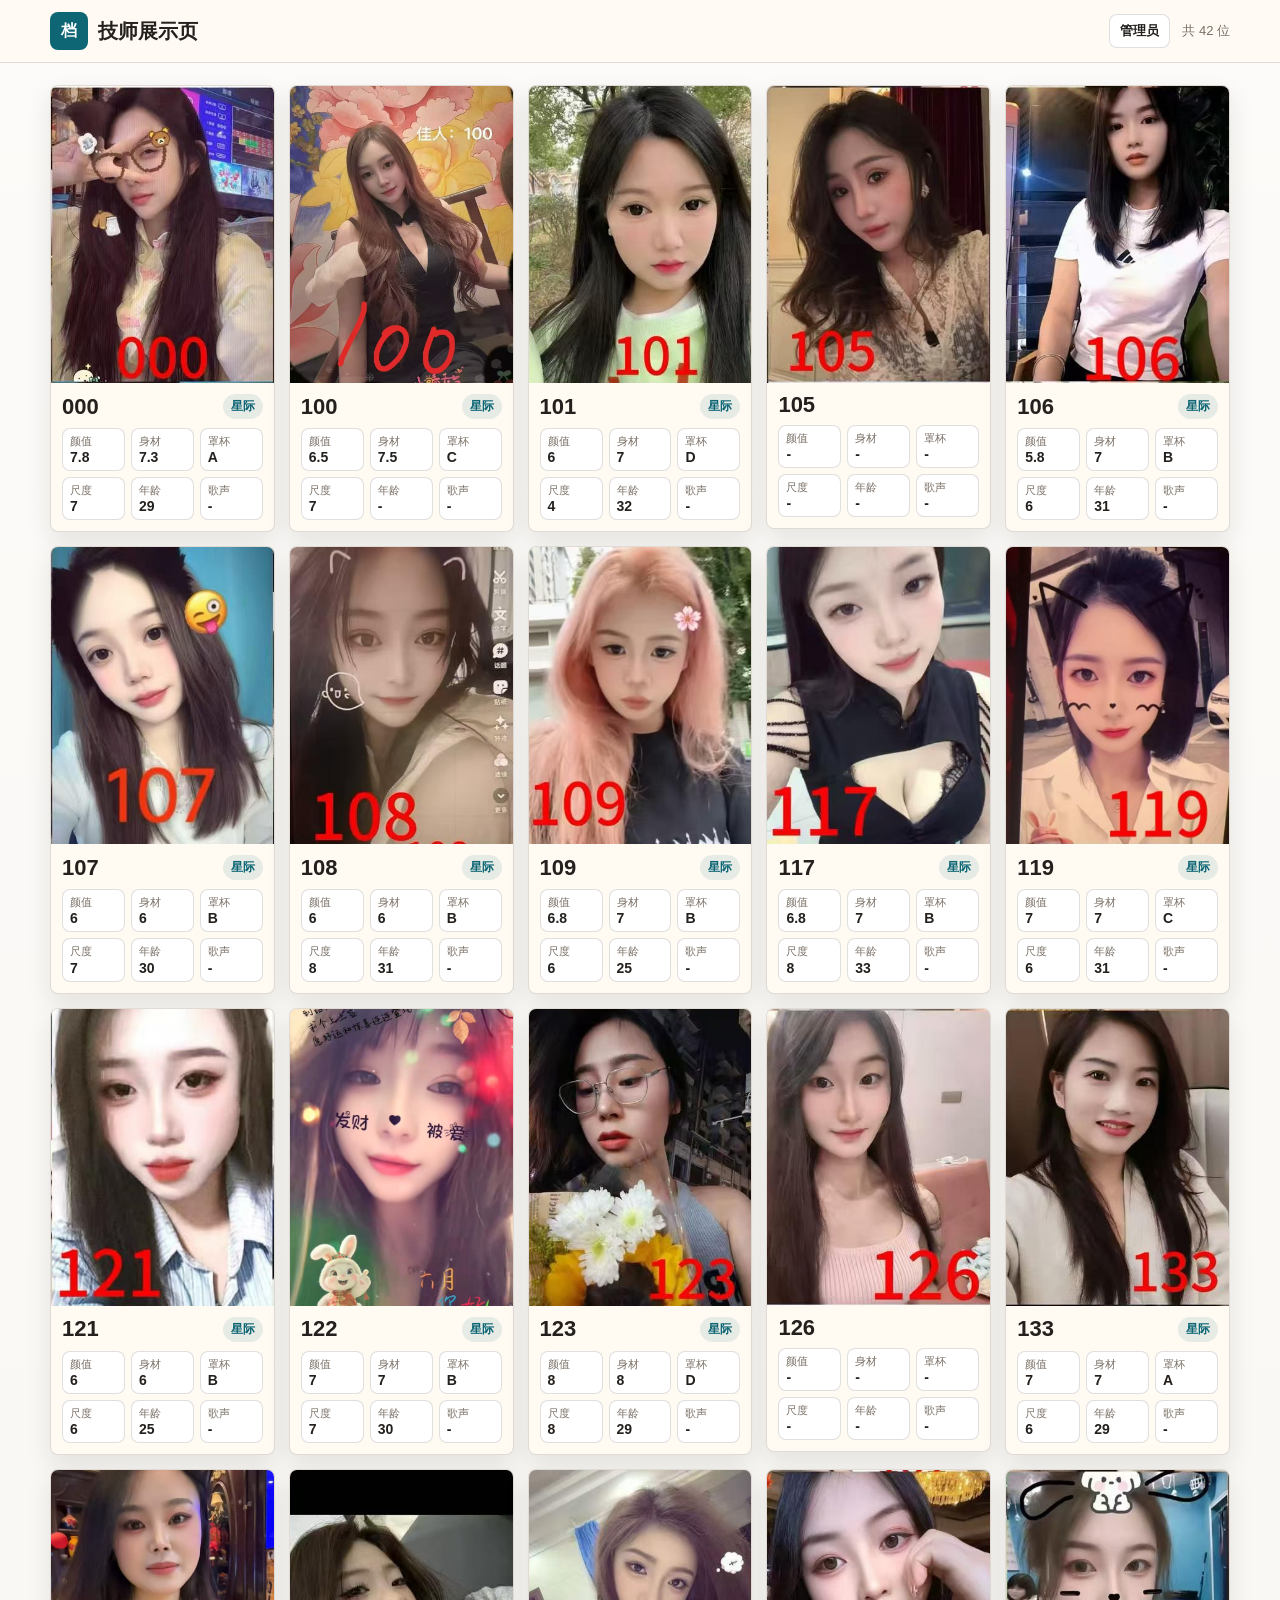
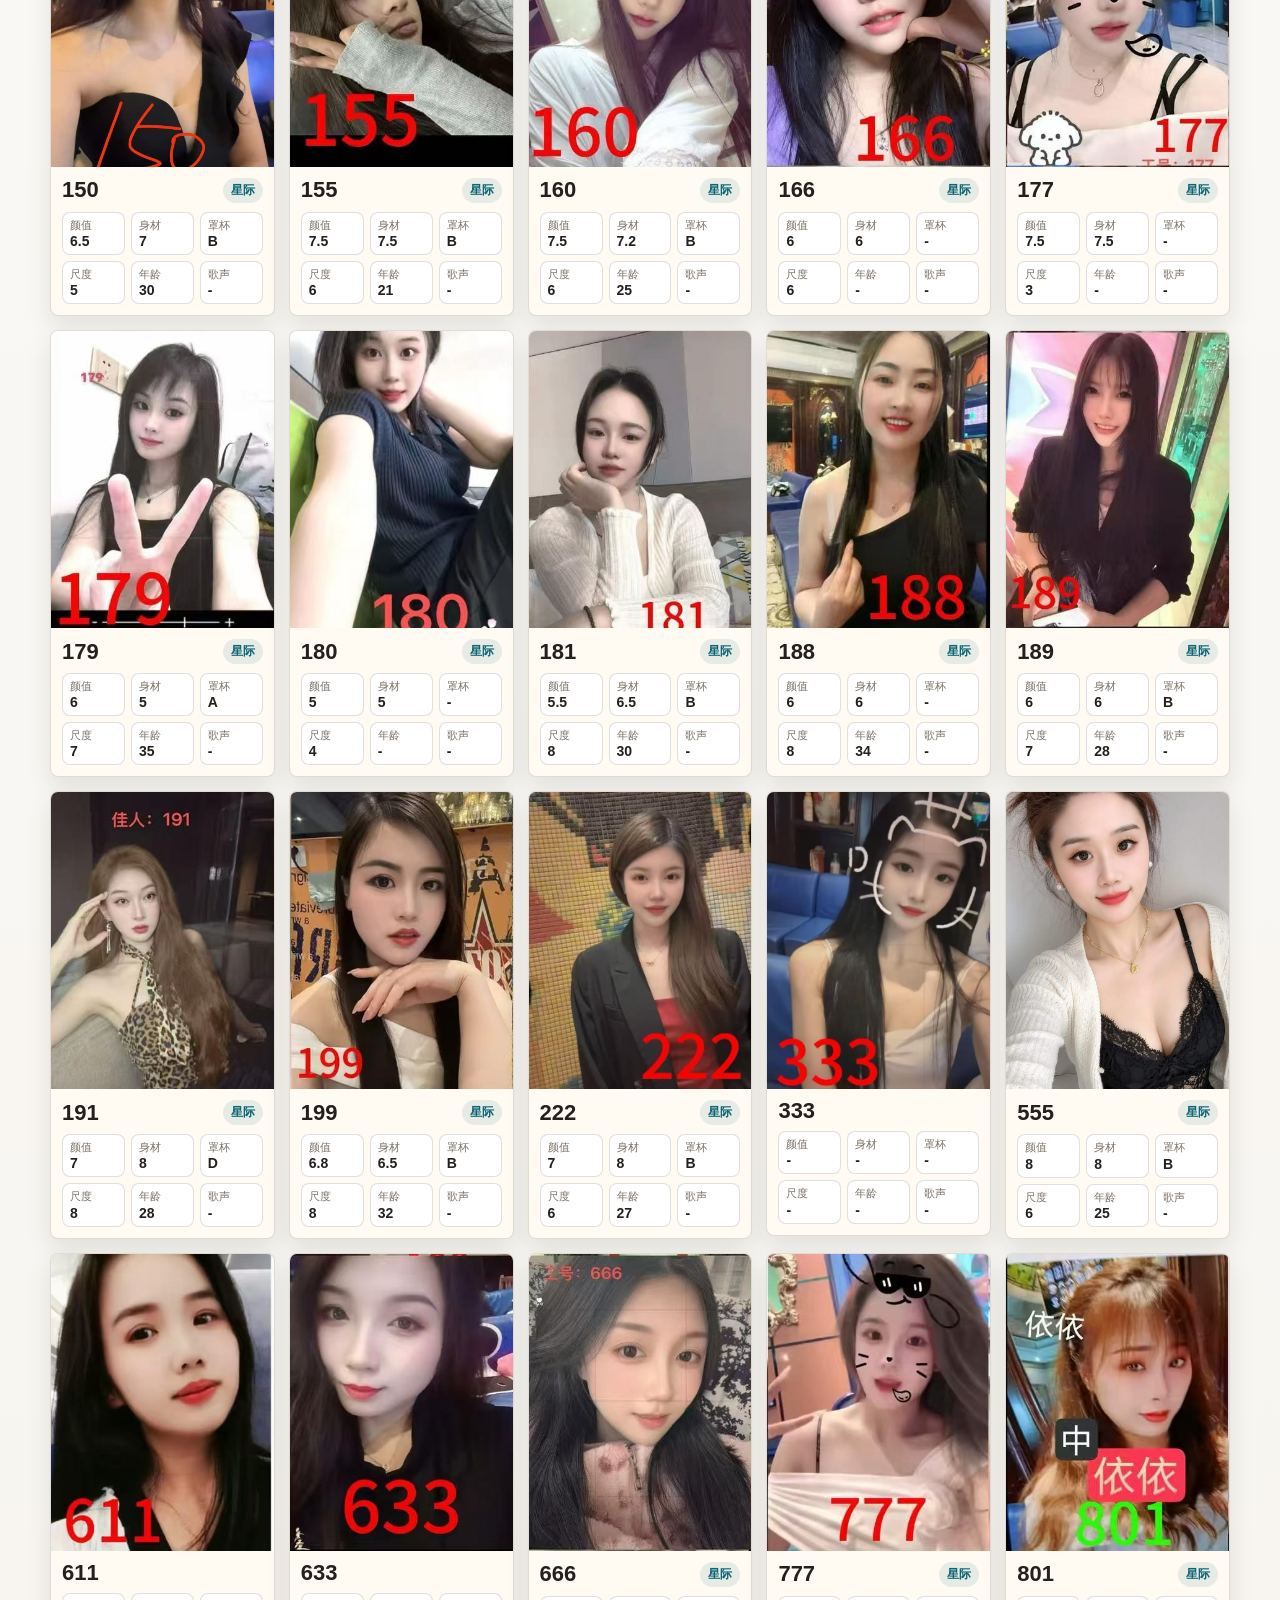
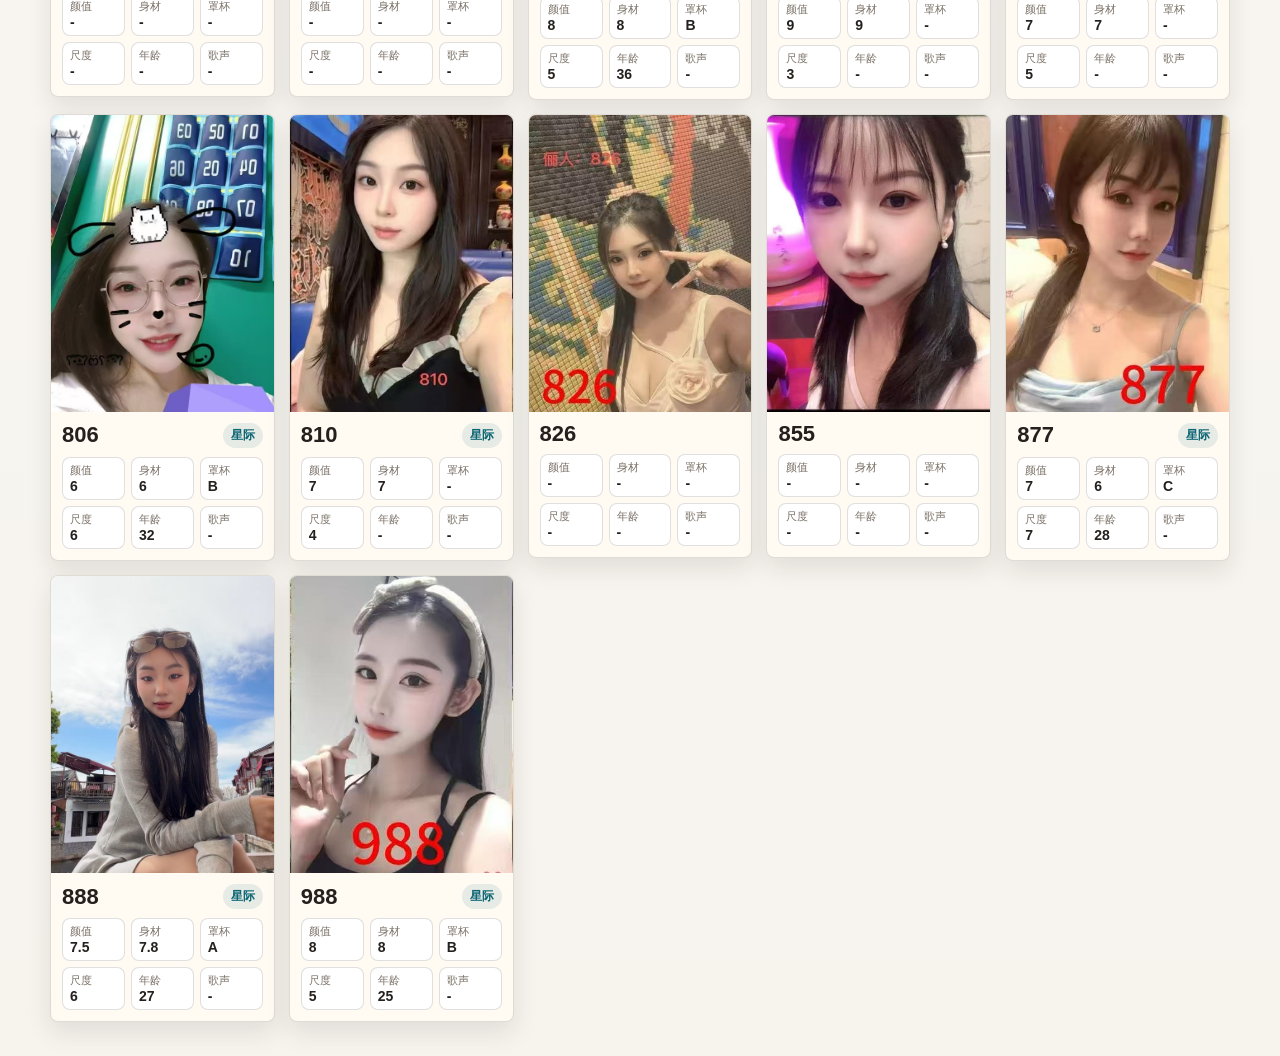
<file: index.html>
<!doctype html>
<html lang="zh-CN">
<head>
  <meta charset="utf-8">
  <meta name="viewport" content="width=device-width, initial-scale=1">
  <title>技师展示页</title>
  <link rel="stylesheet" href="assets/css/style.css">
</head>
<body>
  <header class="topbar">
    <div class="topbar-inner">
      <div class="title">
        <div class="badge">档</div>
        <h1>技师展示页</h1>
      </div>
      <div class="top-actions">
        <a class="admin-link" href="admin.html">管理员</a>
        <div class="summary" id="summary">加载中</div>
      </div>
    </div>
  </header>

  <main>
    <section class="grid" id="techGrid" aria-label="技师列表"></section>
  </main>

  <dialog id="detail">
    <div class="detail-head">
      <div>
        <strong id="detailNumber"></strong>
        <div class="meta" id="detailNote"></div>
      </div>
      <button class="btn" id="closeDetail" type="button">关闭</button>
    </div>
    <div class="detail-body">
      <div id="detailInfo"></div>
      <div class="gallery" id="gallery"></div>
    </div>
  </dialog>

  <dialog id="viewer" class="viewer">
    <div class="detail-head">
      <strong id="viewerTitle">查看</strong>
      <button class="btn" id="closeViewer" type="button">关闭</button>
    </div>
    <div class="viewer-body" id="viewerBody"></div>
  </dialog>

  <script src="data.js"></script>
  <script src="assets/js/app.js?v=20260626-7"></script>
</body>
</html>
</file>
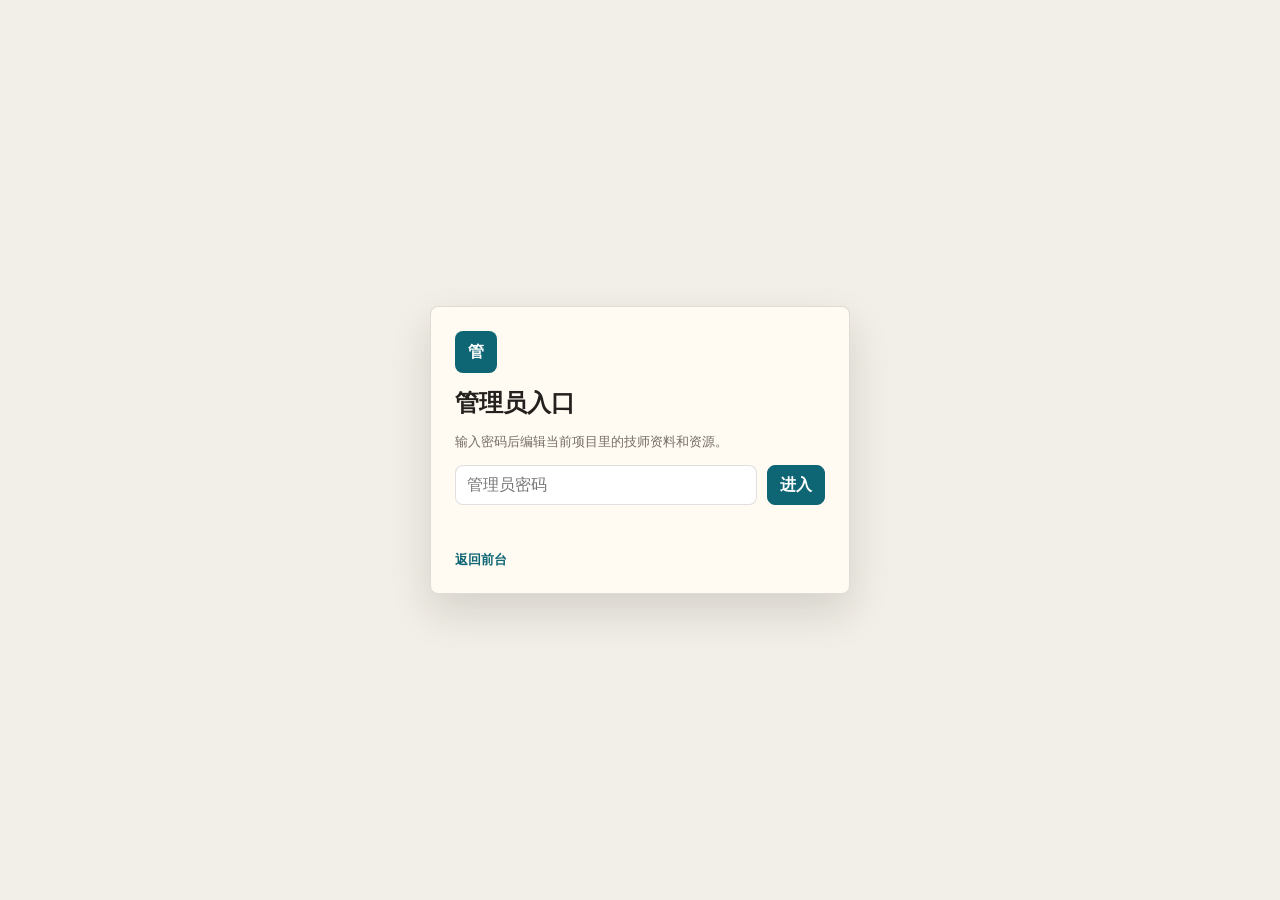
<file: admin.html>
<!doctype html>
<html lang="zh-CN">
<head>
  <meta charset="utf-8">
  <meta name="viewport" content="width=device-width, initial-scale=1">
  <title>管理员 · 技师展示页</title>
  <link rel="stylesheet" href="assets/css/admin.css?v=20260626-9">
</head>
<body>
  <section class="lock-screen" id="lockScreen">
    <div class="lock-card">
      <div class="lock-badge">管</div>
      <h1>管理员入口</h1>
      <p>输入密码后编辑当前项目里的技师资料和资源。</p>
      <div class="lock-row">
        <input id="passwordInput" type="password" inputmode="numeric" autocomplete="current-password" placeholder="管理员密码">
        <button class="btn primary" id="unlockBtn" type="button">进入</button>
      </div>
      <div class="lock-error" id="lockError"></div>
      <a class="back-link" href="index.html">返回前台</a>
    </div>
  </section>

  <section class="admin-app" id="adminApp" hidden>
    <header class="admin-topbar">
      <div class="admin-title">
        <div class="admin-badge">管</div>
        <div>
          <h1>技师管理</h1>
          <p id="projectStatus">当前项目：F:\ideaProjects\ThingShouldBeRemember</p>
        </div>
      </div>
      <div class="admin-actions">
        <a class="btn ghost" href="index.html">返回前台</a>
        <button class="btn primary" id="saveTop" type="button">保存修改</button>
      </div>
    </header>

    <main class="admin-shell">
      <aside class="side-panel">
        <div class="side-head">
          <strong>技师列表</strong>
          <span id="countText">0 位</span>
        </div>
        <label class="select-label">
          快速选择
          <select id="techSelect"></select>
        </label>
        <div class="search-row">
          <input id="searchInput" type="search" placeholder="搜索号码">
          <button class="btn compact" id="addTech" type="button">新增</button>
        </div>
        <div class="folder-status" id="saveStatus">修改后点击保存写入本地文件</div>
        <label class="select-label">
          列表选择
          <select class="tech-list-select" id="techList"></select>
        </label>
      </aside>

      <section class="workbench">
        <div class="workspace-head">
          <div>
            <h2 id="editorTitle">选择一个技师</h2>
            <p id="editorSub">资料、封面和资源统一在这里维护</p>
          </div>
          <div class="editor-actions">
            <label class="toolbar-select">
              当前技师
              <select id="editorTechSelect"></select>
            </label>
            <label class="btn file-btn">
              添加资源
              <input id="resourceInput" type="file" accept="image/*,video/*" multiple hidden>
            </label>
            <button class="btn danger" id="deleteTech" type="button">移出页面</button>
          </div>
        </div>

        <div class="editor-grid">
          <form class="info-panel" id="editorForm">
            <h3>基础信息</h3>
            <div class="form-grid">
              <label>技师号码<input id="numberInput" required></label>
              <label>分类<input id="categoryInput" placeholder="例如：星际"></label>
              <label>颜值<input id="appearanceInput"></label>
              <label>身材<input id="figureInput"></label>
              <label>罩杯<input id="cupInput"></label>
              <label>尺度<input id="scaleInput"></label>
              <label>年龄<input id="ageInput"></label>
              <label>歌声<input id="singingInput"></label>
              <label class="wide">备注<textarea id="commentInput" rows="5"></textarea></label>
            </div>
            <div class="form-footer">
              <button class="btn primary" id="saveCurrent" type="button">保存修改</button>
            </div>
          </form>

          <section class="preview-panel">
            <h3>当前封面</h3>
            <div class="cover-preview" id="coverPreview"></div>
            <p>点击下方资源的“设为封面”，再保存修改。</p>
          </section>
        </div>

        <section class="resource-panel">
          <div class="resource-head">
            <div>
              <h3>资源管理</h3>
              <p>添加资源会直接写入 assets/media/号码/，删除资源会同时删除本地文件。</p>
            </div>
          </div>
          <div class="media-grid" id="mediaGrid"></div>
        </section>
      </section>
    </main>
  </section>

  <div class="toast" id="toast" hidden></div>
  <script src="data.js"></script>
  <script src="assets/js/admin.js?v=20260626-9"></script>
</body>
</html>
</file>
<file: assets/css/style.css>
:root {
  --bg: #f4f0e9;
  --paper: #fffaf2;
  --ink: #24201d;
  --muted: #7a7066;
  --line: rgba(36, 32, 29, .14);
  --brand: #0e6675;
  --brand-soft: rgba(14, 102, 117, .1);
  --accent: #b75f38;
  --shadow: 0 18px 42px rgba(33, 26, 20, .18);
  font-family: "Microsoft YaHei", "PingFang SC", "Segoe UI", Arial, sans-serif;
}
* { box-sizing: border-box; }
body { margin: 0; min-height: 100vh; background: linear-gradient(180deg, rgba(255,255,255,.72), rgba(255,255,255,.24)), var(--bg); color: var(--ink); }
button { border: 0; cursor: pointer; font: inherit; }
.topbar { position: sticky; top: 0; z-index: 3; border-bottom: 1px solid var(--line); background: rgba(255, 250, 242, .92); backdrop-filter: blur(12px); }
.topbar-inner { width: min(1180px, calc(100vw - 28px)); margin: 0 auto; min-height: 62px; display: flex; align-items: center; justify-content: space-between; gap: 14px; }
.title { display: flex; align-items: center; gap: 10px; min-width: 0; }
.badge { width: 38px; height: 38px; border-radius: 8px; display: grid; place-items: center; color: #fff; background: var(--brand); font-weight: 800; }
h1 { margin: 0; font-size: 20px; line-height: 1.2; letter-spacing: 0; }
.top-actions { display: flex; align-items: center; gap: 12px; }
.admin-link { min-height: 34px; border: 1px solid var(--line); border-radius: 8px; padding: 0 10px; display: inline-flex; align-items: center; color: var(--ink); background: #fff; text-decoration: none; font-size: 13px; font-weight: 700; }
.summary { color: var(--muted); font-size: 13px; white-space: nowrap; }
main { width: min(1180px, calc(100vw - 28px)); margin: 0 auto; padding: 22px 0 34px; }
.grid { display: grid; grid-template-columns: repeat(auto-fill, minmax(196px, 1fr)); gap: 14px; align-items: start; }
.card { border: 1px solid var(--line); border-radius: 8px; overflow: hidden; background: var(--paper); box-shadow: 0 10px 24px rgba(33, 26, 20, .1); text-align: left; color: inherit; padding: 0; transition: transform .16s ease, box-shadow .16s ease; }
.card:hover { transform: translateY(-2px); box-shadow: var(--shadow); }
.avatar { aspect-ratio: 3 / 4; background: #ddd3c7; overflow: hidden; }
.avatar img { width: 100%; height: 100%; object-fit: cover; display: block; }
.card-info { padding: 11px; display: grid; gap: 9px; }
.card-head { display: flex; align-items: center; justify-content: space-between; gap: 8px; }
.number { font-size: 22px; font-weight: 850; line-height: 1; }
.tag { border-radius: 999px; padding: 4px 8px; color: var(--brand); background: var(--brand-soft); font-size: 12px; font-weight: 700; }
.meta { color: var(--muted); font-size: 13px; line-height: 1.45; }
.facts { display: grid; grid-template-columns: repeat(3, minmax(0, 1fr)); gap: 6px; }
.fact { border: 1px solid var(--line); border-radius: 8px; background: #fff; padding: 6px 7px; min-width: 0; }
.fact-label { display: block; color: var(--muted); font-size: 11px; line-height: 1.1; }
.fact-value { display: block; margin-top: 3px; color: var(--ink); font-size: 14px; line-height: 1; overflow-wrap: anywhere; }
dialog { width: min(980px, calc(100vw - 24px)); border: 0; border-radius: 8px; padding: 0; background: var(--paper); color: var(--ink); box-shadow: 0 30px 90px rgba(0,0,0,.34); }
dialog::backdrop { background: rgba(18, 16, 14, .62); }
.detail-head { min-height: 66px; padding: 14px 16px; border-bottom: 1px solid var(--line); display: flex; align-items: center; justify-content: space-between; gap: 14px; }
.detail-head strong { display: block; font-size: 24px; line-height: 1.2; }
.btn { min-width: 42px; min-height: 38px; border-radius: 8px; padding: 0 13px; display: inline-flex; align-items: center; justify-content: center; color: var(--ink); background: #fff; border: 1px solid var(--line); font-weight: 700; }
.detail-body { padding: 16px; max-height: calc(100vh - 110px); overflow: auto; display: grid; gap: 14px; }
.comment-box { border: 1px solid var(--line); border-radius: 8px; background: #fff; padding: 11px 12px; display: grid; gap: 6px; }
.comment-title { color: var(--accent); font-size: 13px; font-weight: 800; }
.comment-text { color: var(--ink); font-size: 14px; line-height: 1.55; }
.gallery { display: grid; grid-template-columns: repeat(auto-fit, minmax(230px, 1fr)); gap: 12px; align-items: start; }
.media { border: 1px solid var(--line); border-radius: 8px; overflow: hidden; background: #fff; padding: 0; text-align: left; color: inherit; }
.media img, .media video { width: 100%; aspect-ratio: 3 / 4; object-fit: cover; display: block; background: #12100e; }
.media-caption { padding: 10px 11px; color: var(--muted); font-size: 13px; }
.viewer { width: min(980px, calc(100vw - 20px)); background: #111; }
.viewer .detail-head { color: #fff; border-bottom-color: rgba(255,255,255,.14); }
.viewer .btn { background: rgba(255,255,255,.1); color: #fff; border-color: rgba(255,255,255,.2); }
.viewer-body { padding: 14px; display: grid; place-items: center; max-height: calc(100vh - 104px); overflow: auto; }
.viewer-body img, .viewer-body video { max-width: 100%; max-height: calc(100vh - 134px); border-radius: 8px; background: #050505; }
.viewer-stage { position: relative; width: 100%; min-height: min(620px, calc(100vh - 150px)); display: grid; grid-template-columns: 52px minmax(0, 1fr) 52px; align-items: center; gap: 10px; }
.viewer-content { display: grid; place-items: center; min-width: 0; }
.viewer-nav { width: 46px; height: 56px; border-radius: 8px; border: 1px solid rgba(255,255,255,.18); background: rgba(255,255,255,.1); color: #fff; font-size: 36px; line-height: 1; display: grid; place-items: center; }
.viewer-nav:disabled { opacity: .28; cursor: default; }
.viewer-nav:not(:disabled):hover { background: rgba(255,255,255,.18); }
@media (max-width: 720px) {
  .topbar-inner { min-height: 58px; }
  .top-actions { gap: 8px; }
  .summary { white-space: normal; text-align: right; }
  main { padding-top: 14px; }
  .grid { grid-template-columns: repeat(2, minmax(0, 1fr)); }
  .facts { grid-template-columns: repeat(2, minmax(0, 1fr)); }
  .gallery { grid-template-columns: 1fr; }
  .viewer-stage { grid-template-columns: 42px minmax(0, 1fr) 42px; gap: 6px; }
  .viewer-nav { width: 38px; height: 48px; font-size: 30px; }
}
</file>
<file: assets/css/admin.css>
:root {
  --bg: #f2efe8;
  --paper: #fffaf2;
  --ink: #24201d;
  --muted: #756d64;
  --line: rgba(36,32,29,.14);
  --brand: #0e6675;
  --brand-soft: rgba(14,102,117,.1);
  --danger: #a83224;
  --shadow: 0 18px 42px rgba(33,26,20,.14);
  font-family: "Microsoft YaHei", "PingFang SC", "Segoe UI", Arial, sans-serif;
}
* { box-sizing: border-box; }
body { margin: 0; min-height: 100vh; background: var(--bg); color: var(--ink); }
button, input, textarea, select { font: inherit; }
button { cursor: pointer; }
.lock-screen { min-height: 100vh; display: grid; place-items: center; padding: 24px; }
.lock-card { width: min(420px, 100%); border: 1px solid var(--line); border-radius: 8px; background: var(--paper); box-shadow: var(--shadow); padding: 24px; display: grid; gap: 14px; }
.lock-badge, .admin-badge { width: 42px; height: 42px; border-radius: 8px; display: grid; place-items: center; background: var(--brand); color: #fff; font-weight: 850; }
h1, h2, h3, p { margin: 0; }
p, .folder-status, .lock-error, .side-head span, .select-label { color: var(--muted); font-size: 13px; }
.lock-row { display: grid; grid-template-columns: 1fr auto; gap: 10px; }
.lock-error { min-height: 18px; color: var(--danger); }
.back-link { color: var(--brand); font-size: 13px; font-weight: 700; text-decoration: none; }
.admin-topbar { min-height: 74px; border-bottom: 1px solid var(--line); background: rgba(255,250,242,.94); display: flex; align-items: center; justify-content: space-between; gap: 16px; padding: 14px 22px; position: sticky; top: 0; z-index: 3; }
.admin-title { display: flex; align-items: center; gap: 12px; }
.admin-actions, .editor-actions, .search-row, .resource-head, .form-footer { display: flex; gap: 10px; align-items: center; flex-wrap: wrap; }
.toolbar-select { min-width: 180px; display: grid; gap: 5px; color: var(--muted); font-size: 12px; }
.toolbar-select select { min-height: 38px; padding: 0 34px 0 10px; font-weight: 800; color: var(--ink); }
.btn { min-height: 38px; border-radius: 8px; border: 1px solid var(--line); background: #fff; color: var(--ink); padding: 0 12px; display: inline-flex; align-items: center; justify-content: center; text-decoration: none; font-weight: 750; }
.btn.primary { background: var(--brand); color: #fff; border-color: var(--brand); }
.btn.danger { background: var(--danger); color: #fff; border-color: var(--danger); }
.btn.ghost { background: transparent; }
.btn.compact { padding: 0 10px; }
input, textarea, select { width: 100%; border: 1px solid var(--line); border-radius: 8px; padding: 10px 11px; background: #fff; color: var(--ink); outline: none; }
input:focus, textarea:focus, select:focus { border-color: var(--brand); box-shadow: 0 0 0 3px rgba(14,102,117,.12); }
.admin-shell { width: min(1420px, calc(100vw - 28px)); margin: 18px auto 30px; display: grid; grid-template-columns: 310px 1fr; gap: 16px; align-items: start; }
.side-panel, .workbench, .info-panel, .preview-panel, .resource-panel { border: 1px solid var(--line); border-radius: 8px; background: var(--paper); box-shadow: var(--shadow); }
.side-panel { padding: 14px; display: grid; gap: 12px; max-height: calc(100vh - 112px); position: sticky; top: 92px; }
.side-head { display: flex; align-items: center; justify-content: space-between; gap: 12px; }
.select-label { display: grid; gap: 6px; }
.tech-list-select { min-height: 46px; font-weight: 800; }
.workbench { padding: 16px; display: grid; gap: 16px; }
.workspace-head { display: flex; align-items: flex-start; justify-content: space-between; gap: 16px; }
.editor-grid { display: grid; grid-template-columns: 1fr 280px; gap: 14px; align-items: stretch; }
.info-panel, .preview-panel, .resource-panel { box-shadow: none; padding: 14px; display: grid; gap: 12px; }
.form-grid { display: grid; grid-template-columns: repeat(4, minmax(0, 1fr)); gap: 12px; }
label { display: grid; gap: 6px; color: var(--muted); font-size: 13px; }
.wide { grid-column: 1 / -1; }
.form-footer { justify-content: flex-end; border-top: 1px solid var(--line); padding-top: 12px; }
.cover-preview { border: 1px solid var(--line); border-radius: 8px; background: #eee7dd; overflow: hidden; aspect-ratio: 3 / 4; display: grid; place-items: center; color: var(--muted); }
.cover-preview img, .cover-preview video { width: 100%; height: 100%; object-fit: cover; }
.resource-head { justify-content: space-between; }
.media-grid { display: grid; grid-template-columns: repeat(auto-fill, minmax(178px, 1fr)); gap: 12px; }
.media-card { border: 1px solid var(--line); border-radius: 8px; overflow: hidden; background: #fff; display: grid; }
.media-card img, .media-card video { width: 100%; aspect-ratio: 3 / 4; object-fit: cover; background: #111; }
.media-card-body { padding: 9px; display: grid; gap: 8px; }
.media-card-name { color: var(--muted); font-size: 12px; overflow-wrap: anywhere; }
.media-card-actions { display: flex; gap: 8px; flex-wrap: wrap; }
.cover-badge { color: var(--brand); font-size: 12px; font-weight: 850; }
.toast {
  position: fixed;
  right: 22px;
  top: 88px;
  z-index: 20;
  max-width: min(360px, calc(100vw - 44px));
  border: 1px solid rgba(14,102,117,.22);
  border-radius: 8px;
  background: #0e6675;
  color: #fff;
  box-shadow: var(--shadow);
  padding: 12px 14px;
  font-weight: 850;
}
.toast[hidden] { display: none; }
@media (max-width: 980px) {
  .admin-topbar, .workspace-head { align-items: flex-start; flex-direction: column; }
  .admin-shell { grid-template-columns: 1fr; }
  .side-panel { position: static; max-height: none; }
  .editor-grid { grid-template-columns: 1fr; }
  .form-grid { grid-template-columns: repeat(2, minmax(0, 1fr)); }
}
</file>
